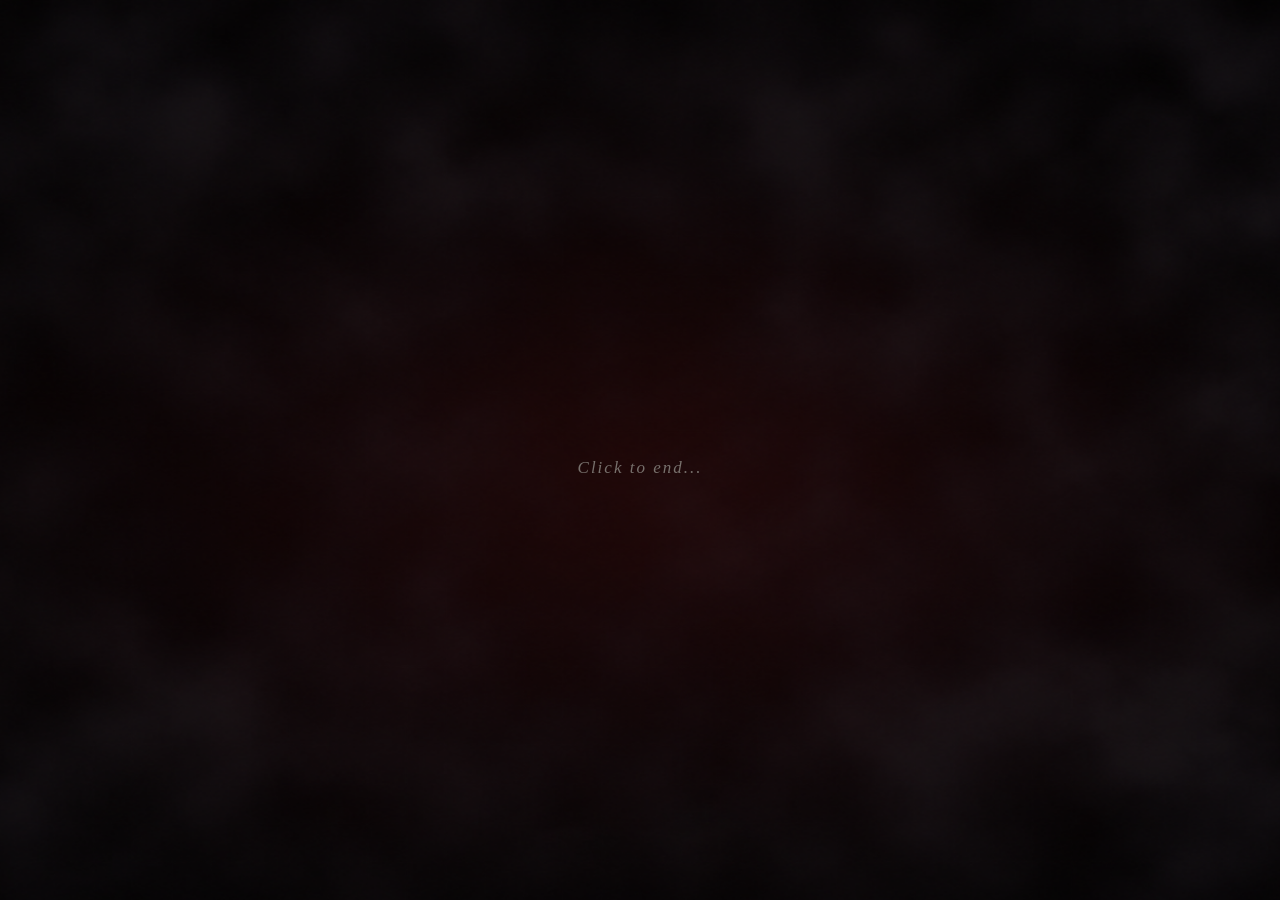
<file: Janken/badending.html>
<!DOCTYPE html>
<html lang="en">
<head>
    <meta charset="UTF-8">
    <meta name="viewport" content="width=device-width, initial-scale=1.0">
    <title>GANKEN</title>
    <link rel="stylesheet" href="css/memory.css">
    <script src="js/memory.js" defer></script>
    <script type="module" src="js/pageMusic.js"></script>
</head>
<body>
    <main class="memory_body">
        <div id ="memory-container">
            <h1 class="MC">Chapter 6: The End?</h1>
            <p class="MT">You look down at your hands. They're shaking. You've lost everything. But SATAN isn't smiling. Instead, he asks you a question. "Do you remember why you came here?"<br>"To save Kareena. Of course."<br>SATAN slowly shakes his head. "No. That's what you told yourself."<br>Suddenly, your memories begin to return. Not all at once. Just fragments. The screams of your family, the hospital corridors, the doctors telling you that Kareena was running out of time. Then something else, something that doesn't belong in those memories. A faint beeping sound. A faint beeping sound.<br>You look around, searching for its source, but SATAN interrupts you. "Tell me, how many times have you been here?"<br>You don't understand his question.<br>SATAN laughs. "You really don't remember, do you?"</p>

            <h1 class="MC">Chapter 7: Bat dsn latet</h1>
            <p class="MT">SATAN tells you that this isn't your first time standing before him. You've been here countless times, fought the same opponents, walked through the same doors and earned enough to save Kareena over and over again. Yet somehow, you always end up back here. You begin remembering victories you don't recognise. Hundreds of them. The relief of finally having enough money, the thought of seeing Kareena again, followed by that familiar hunger for more. Every time you convinced yourself that one more gamble couldn't hurt. That a little more money would make everything better. And every time, everything ended the same way. You remember crying, begging for another chance, promising that things would be different. Then a gunshot, followed by complete darkness. "You see," SATAN whispers, "I never forced you to gamble. I only gave you the opportunity." You try to deny it, but the memories won't stop.<br>The same victories.<br>The same mistakes.<br>The same promises.<br>And the same unbearable guilt.</p>

            <h1 class="MC">Chapter 8: The Truth You Buried</h1>
            <p class="MT">The beeping grows louder. The courtyard begins to distort. The walls flicker, the doors disappear, and for a brief moment, you see something impossible. A hospital room. A body lying motionless on a bed, surrounded by machines. Doctors speaking quietly, a woman crying beside the bed.<br>You move closer.<br>The person lying there...<br>It's you.<br>Everything comes rushing back.<br>The murders were real. Your family's suffering was real. Kareena's condition was real. And so was the addiction that had already taken almost everything from you. After the tragedy, you buried yourself deeper in gambling, desperately searching for money to save your daughter. But the more you lost, the more you gambled, until there was nothing left. Unable to face what had happened to your family, you attempted to take your own life.<br>You survived.<br>But you never woke up.<br>You've been lying in a coma ever since.<br>The courtyard, the opponents, the gambling tables, even SATAN himself... none of it exists outside your mind.GANKEN is the prison your own guilt and addiction created.</p>

            <h1 class="MC">Chapter 9: The Daughter Beyond the Darkness</h1>
            <p class="MT">"You still believe you're here to save Kareena?" SATAN asks.<br>"She's the only reason I've kept going!"<br>"Then why do you keep choosing the gamble over her?"<br>You fall silent.<br>SATAN explains that Kareena was never imprisoned inside this place. She's out there, in the real world, fighting her own battle while you remain unconscious. She is the last connection your mind has to reality. Every time you earn enough and choose to save her, you're given the chance to let go of your addiction, accept what happened and finally wake up. But every time, you convince yourself that what you have isn't enough. You keep gambling, not because Kareena needs more, but because you cannot bring yourself to stop.</p>

            <h1 class="MC">Chapter 10: The Addiction That Never Dies</h1>
            <p class="MT">You finally understand. You were never trapped by SATAN, Grotesquerie or the four opponents. You were trapped by yourself. The murders that haunt you, the money you lost, the daughter you couldn't save. Your mind has been forcing you to relive everything, hoping that one day you'll make a different choice.But knowing the truth doesn't make the guilt disappear. You beg Satan to let you go, to give you one final chance to see Kareena. He looks at you with disappointment.<br>"How many final chances have I given you?"<br>You have no answer.<br>"How many times have you promised that this would be your last gamble?"<br>The beeping begins to fade. You scream Kareena's name, but no one answers. Satan steps closer.<br>"Perhaps next time you'll remember what matters."<br></p>
        
            <h1 class="MC">Chapter 11: The Beginning of the End... Again</h1>
            <p class="MT">Satan reaches into the darkness and offers you a gun. You recognise it immediately. The same gun from the memory you had spent so long trying to forget.<br>You hesitate. Your hands begin shaking again.<br>SATAN whispers: "Your hand decides. Your soul pays."<br>You take the gun. Then you turn the gun on yourself and pull the trigger. A gunshot echoes through the courtyard. The hospital disappears. The memories fade. Kareena's voice becomes nothing more than a distant whisper. And somewhere in the darkness, the screams of your family begin again. The same nightmare. The same forgotten memories. The same desperate need to save Kareena.<br>Once again, you remember nothing.<br>Once again, you believe this is your first chance to save her.<br>And once again...<br>The cycle begins<br>THE END.</p>
        </div>
        <p id="memory_hint">Click to end...</p>
    </main>
</body>
</html>
</file>
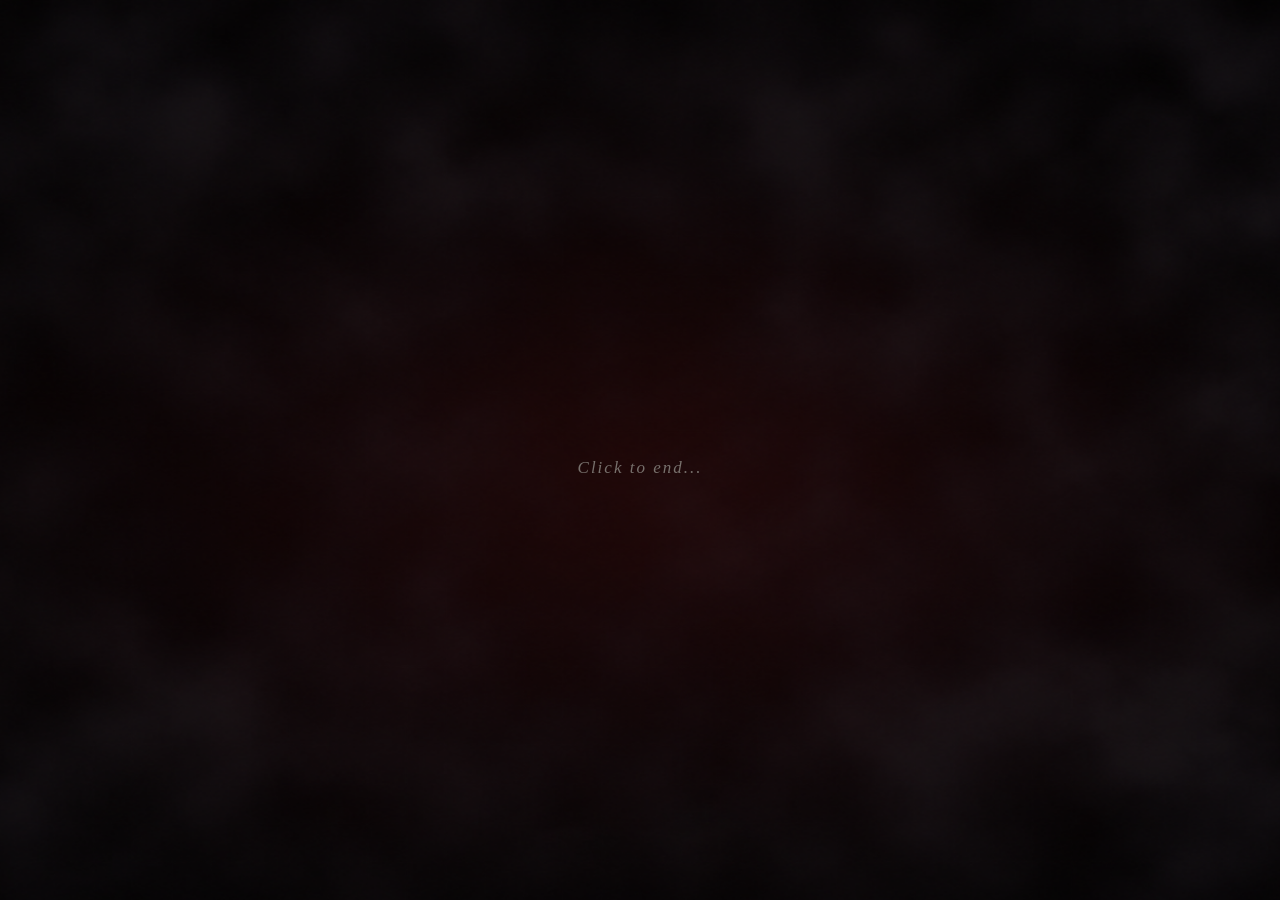
<file: Janken/goodending.html>
<!DOCTYPE html>
<html lang="en">
<head>
    <meta charset="UTF-8">
    <meta name="viewport" content="width=device-width, initial-scale=1.0">
    <title>GANKEN</title>
    <link rel="stylesheet" href="css/memory.css">
    <script src="js/memory.js" defer></script>
    <script type="module" src="js/pageMusic.js"></script>
</head>
<body>
    <main class="memory_body">
        <div id ="memory-container">
            <h1 class="MC">Chapter 6: A Life for a Life</h1>
            <p class="MT">I made it. After everything I had endured, I finally had enough money to pay for Kareena's heart transplant. I rushed to the hospital, handed over everything I had earned and begged the doctors to save my daughter. They immediately prepared her for surgery, assuring me that they would do everything they could. For the first time since that horrible night, I felt something I had almost forgotten.<br>Hope.<br>But as the operation began, a terrible headache struck me. At first, I ignored it, believing it was simply exhaustion. Yet with every passing minute, the pain grew worse. The hospital lights began flickering. The voices around me became distorted, and strange memories started flashing before my eyes.<br>Memories I couldn't recognise.<br>A bloodstained kitchen.<br>A familiar voice begging for mercy.<br>And someone laughing.<br>Then everything went black.</p>

            <h1 class="MC">Chapter 7: The Betrayal</h1>
            <p class="MT">I found myself standing inside my old house. Everything looked exactly as it had before the murders. The furniture, the photographs, even the smell of my partner's perfume. But something was wrong. I could hear an argument coming from the bedroom. My partner was speaking to someone, telling them things I was never meant to hear. She had betrayed me. And the children I had spent my entire life raising...<br>None of them were mine.<br>I remembered confronting her. I remembered the humiliation, the anger and the overwhelming feeling that my entire life had been a lie. But then something even more terrifying returned to me. The screams. The night my family was murdered. Only this time, I was no longer remembering the events through the eyes of a victim.<br>I was remembering them through the eyes of the murderer.</p>

            <h1 class="MC">Chapter 8: The Face of Grotesquerie</h1>
            <p class="MT">I stood before a mirror, staring at someone I barely recognised. The face looking back at me was my own. Yet the expression was unfamiliar. A twisted smile appeared across my reflection, and a voice whispered inside my head.<br>"You finally remember."<br>I began seeing fragments of that horrible night. My family's terror, the torture, the unbearable suffering. I had spent so long believing Grotesquerie was the monster responsible for destroying everything I loved. But the memories were showing me something else. Grotesquerie wasn't another person.<br>Grotesquerie was me.<br>I remembered feeling as though someone else had taken control of my body. Another identity, another consciousness, one capable of committing atrocities I could never imagine doing myself. Had my mind fractured so completely that I could no longer recognise my own actions? Or was I inventing another explanation because I couldn't bear the truth? I couldn't tell which memories belonged to whom anymore.<br>Then I remembered Kareena.<br>And my heart sank.</p>

            <h1 class="MC">Chapter 9: The Daughter I Failed Twice</h1>
            <p class="MT">I woke on the hospital floor. The corridors were empty. The lights flickered above me, and the smell of disinfectant had been replaced by something metallic and sickening. I stumbled towards Kareena's room. The door was open. What I saw inside made my legs give way.<br>Kareena was mounted high against the wall, close to the ceiling, in a grotesque imitation of a crucifixion. Her arms were stretched wide, fixed in place as though someone had deliberately arranged her body into a blasphemous religious display.<br>Her lower body was gone.<br>She had been severed at the waist, leaving only her upper torso suspended against the wall. The open abdominal cavity exposed the devastation beneath, with torn tissue and coils of intestine hanging down from the mutilated remains. Blood had stained the wall beneath her, spreading across the floor in dark, uneven pools. I couldn't breathe. I had just saved her. I had given everything to bring her back.<br>Yet here she was. Destroyed in the same monstrous fashion as the family I had failed to protect. I fell to my knees, screaming her name until my throat burned.<br>Then I noticed something.<br>My hands.<br>They were stained with blood.<br>My clothes were soaked.<br>And on the hospital window, reflected in the darkness behind me, stood a familiar figure. Grotesquerie. I turned around. Nobody was there. I looked back at the reflection. It was me. My mouth slowly twisted into the same horrible smile I had seen before. And a voice whispered inside my head.<br>"You can never save someone from yourself."</p>

            <h1 class="MC">Chapter 10: The Final Escape</h1>
            <p class="MT">I couldn't understand why I was still alive. My partner. My children. Kareena. Everyone I had loved had suffered because of me. The gambling, the murders, the lies. I had spent so long searching for someone to blame that I never considered the possibility that the monster had been hiding inside my own mind. I wanted the memories to disappear. I wanted the voices to stop. I wanted everything to end. The hospital was silent. The image of Kareena's mutilated body refused to leave my thoughts. I couldn't escape what I had seen. I couldn't escape what I believed I had done. And I could no longer escape myself. Overwhelmed by guilt and despair, I hanged myself. As consciousness slipped away, the hospital faded into darkness. But instead of silence, I heard something familiar. A heartbeat monitor. Then a voice.<br>"He's responding!" Another voice followed.<br>"Call the doctor! He's waking up!"</p>
        
            <h1 class="MC">Chapter 11: The Truth</h1>
            <p class="MT">I opened my eyes. White walls. Medical equipment. A tube attached to my arm. I was lying in a hospital bed. A doctor stood beside me, asking whether I could hear him. I tried to speak, but my throat was dry, and my body felt unfamiliar. He told me I had been unconscious for a long time. I had been in a coma. Everything came flooding back. Kareena's operation. The murders. Grotesquerie. The gambling tables. SATAN. I desperately asked about my daughter. The doctor looked confused. Kareena was alive. There had been no heart transplant. No serial killer. No Grotesquerie. The horrifying events I had experienced were constructions of my unconscious mind. But that didn't mean I had nothing to remember.<br></p>
        
            <h1 class="MC">Chapter 12: The Man Behind the Nightmare</h1>
            <p class="MT">I was never betrayed by my partner. I was the one who betrayed her. I had been unfaithful throughout our relationship, lying to the very people who trusted me most. When my partner discovered the truth, she left me. Our marriage ended. Our family fell apart. And I was left alone with the consequences of my own actions. The children I had believed weren't mine were always mine. The murders had never happened. My mind had transformed my own betrayal into hers, turning my shame into anger and my guilt into an imaginary monster. Grotesquerie was not a hidden murderer living inside me. He was the embodiment of everything I hated about myself. Unable to accept that I had destroyed my own family, I fell into a deep depression. Eventually, I attempted to end my life.<br>I had hanged myself in reality, just as I had done inside the nightmare.<br>But someone found me.<br>Kareena.<br>My daughter was the one who saved me that day. She managed to get help before it was too late, but I had already suffered serious injuries and lost consciousness. That was how I entered the coma. The same daughter I had spent an eternity trying to save inside GANKEN... Was the person who had saved me in reality.<br>I stared at the hospital ceiling, listening to the steady rhythm of the machines.<br>I was alive.<br>But I had never felt so empty.<br>I had finally escaped GANKEN.<br>But at what cost?</p>    
        </div>
        <p id="memory_hint">Click to end...</p>
    </main>
</body>
</html>
</file>
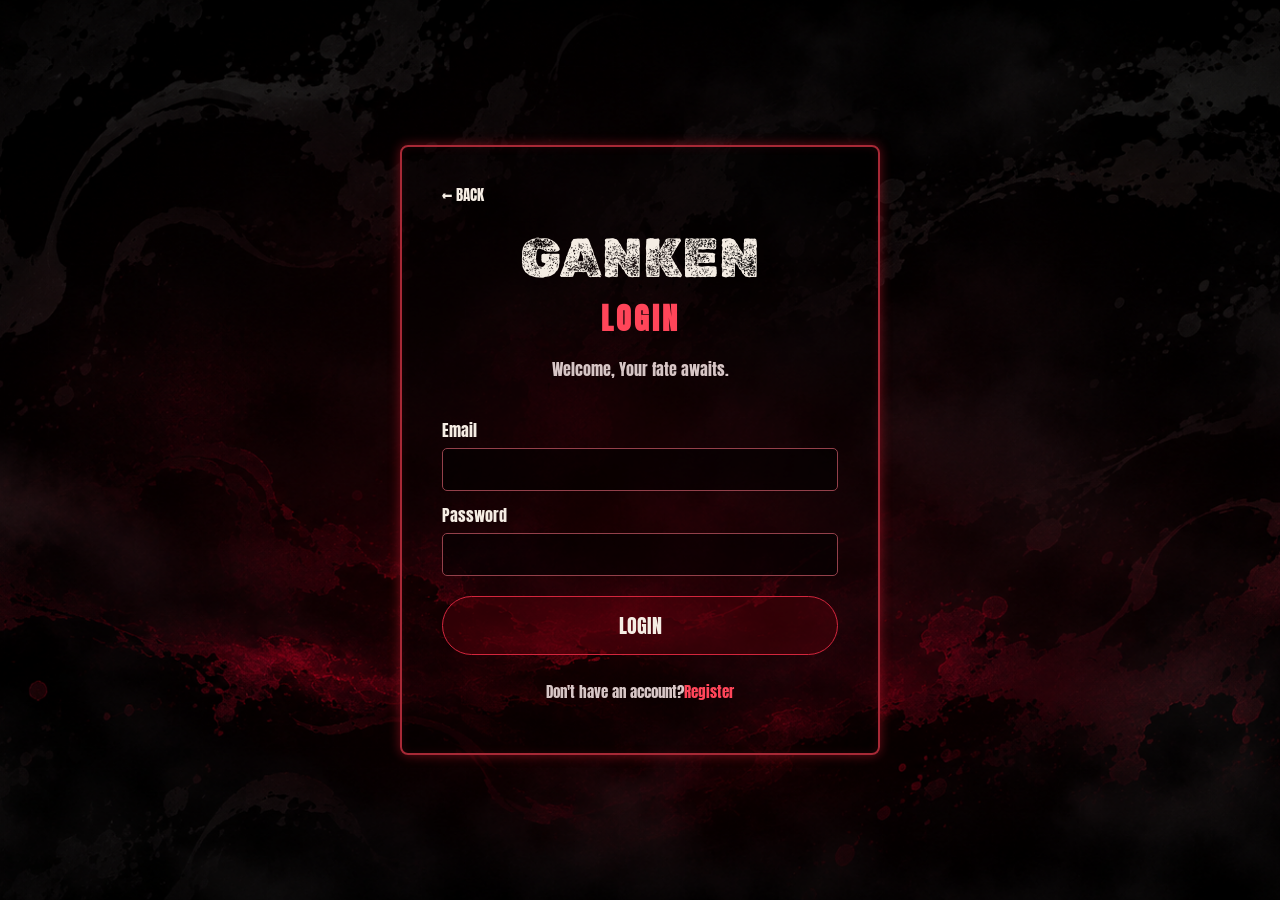
<file: Janken/login.html>
<!DOCTYPE html>
<html lang="en">
<head>
    <meta charset="UTF-8">
    <meta name="viewport" content="width=device-width, initial-scale=1.0">
    <title>GANKEN</title>
    <link rel="stylesheet" href="css/account.css">
    <script type="module" src="js/accountForms.js"></script>
    <script type="module" src="js/pageMusic.js"></script>
</head>
<body>
    <main class="account_page">
        <section class="account_box">
            <a href="navigation.html" class="back_link">← BACK</a>
            <h1>GANKEN</h1>
            <h2>LOGIN</h2>
            <p>Welcome, Your fate awaits.</p>
            <form id="login_form" novalidate>
                <label for="email">Email</label>
                <input type="email" id="email"autocomplete="email">
                <label for="password">Password</label>
                <input type="password" id="password"autocomplete="current-password">
                <p id="login_message" class="form_message"role="status" aria-live="polite"></p>
                <button type="submit" class="account_button">LOGIN</button>
            </form>
            <p class="switch_page">Don't have an account?<a href="registration.html">Register</a></p>
        </section>
    </main>
</body>
</html>
</file>
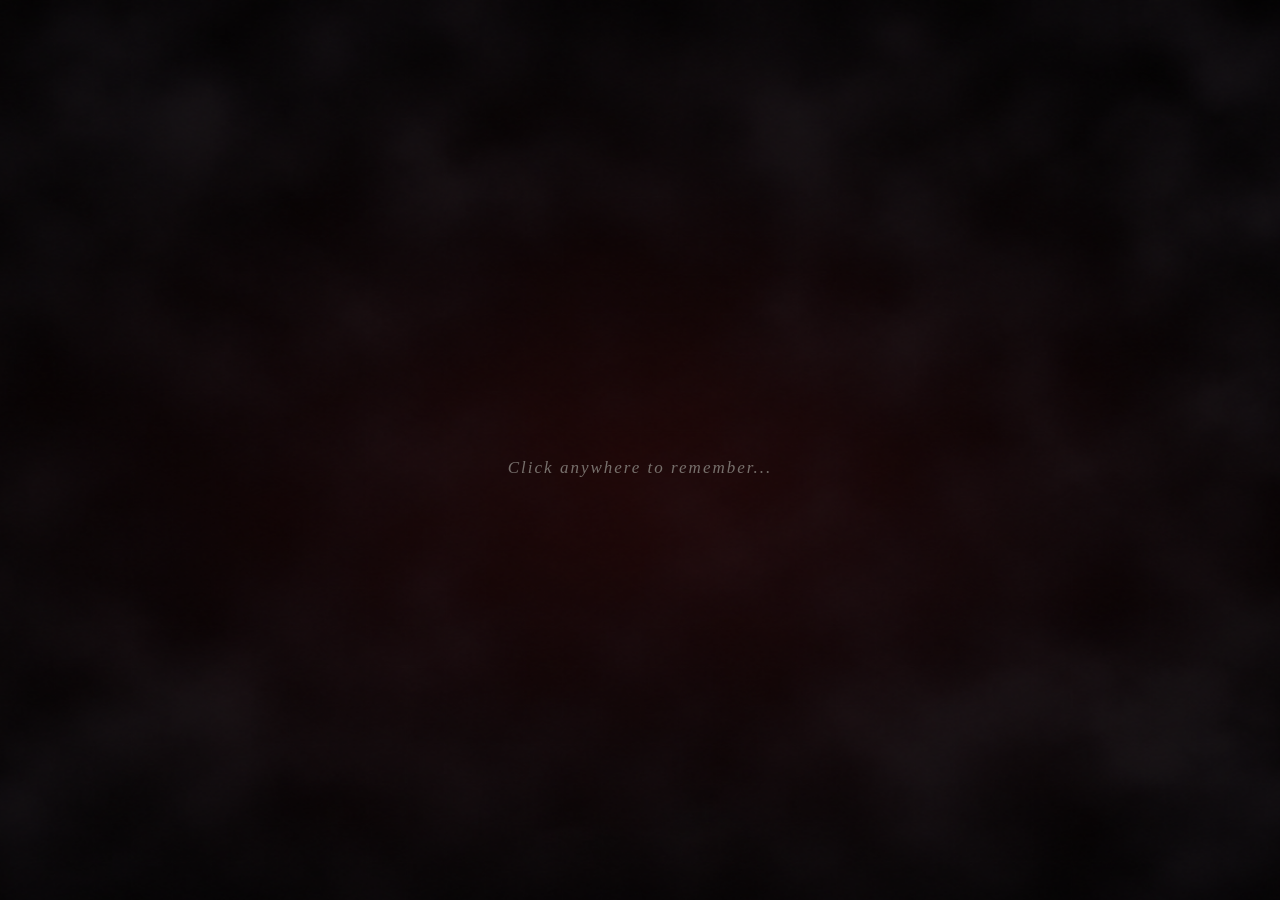
<file: Janken/memory.html>
<!DOCTYPE html>
<html lang="en">
<head>
    <meta charset="UTF-8">
    <meta name="viewport" content="width=device-width, initial-scale=1.0">
    <title>GANKEN</title>
    <link rel="stylesheet" href="css/memory.css">
    <script src="js/memory.js" defer></script>
    <script type="module" src="js/pageMusic.js"></script>
</head>
<body>
    <main class="memory_body">
        <div id ="memory-container">
            <h1 class="MC">Chapter 1: The Night Everything Died</h1>
            <p class="MT">My partner was tortured, dismembered, cooked into varies dishes. While the baby was put in a pressure cooker to be made into a stew, while me, my daughter and son been forced to watch and eat them, leading to the death of my son by heart attack due to the intensity of the situation.</p>

            <h1 class="MC">Chapter 2: The Survivors</h1>
            <p class="MT"> I was saved but at what point, my daughter heart has failed due to profound psychological shock but first responders manage to keep her alive using a mechanical pumping device until a transplant is needed.</p>

            <h1 class="MC">Chapter 3: The Addiction</h1>
            <p class="MT">Due to lack of money because my gambling addiction i do not have sufficient funds to pay for my daughter heart transfer, Grotesquerie that serial kill left a letter for me for my torment.</p>

            <h1 class="MC">Chapter 4: Grotesquerie's Message</h1>
            <p class="MT">"To save Kareena, you'll have to face your addiction. Gamble your way out of this problem in this location. Bassin Rd Ave Des Cerisiers. Use what little you have, to earn more but one wrong move and it’s the end for the both of you".</p>

            <h1 class="MC">Chapter 5: The Beginning of the End?</h1>
            <p class="MT">The doctors say Kareena is running out of time.<br>I have one chance left.<br>One final game.<br>One final gamble.<br>This time, I'm not playing for money.<br>I'm playing for her life.<br></p>
        </div>
        <a href="navigation.html" class="btn">Let's Go</a>
        <p id="memory_hint">Click anywhere to remember...</p>
    </main>
</body>
</html>
</file>
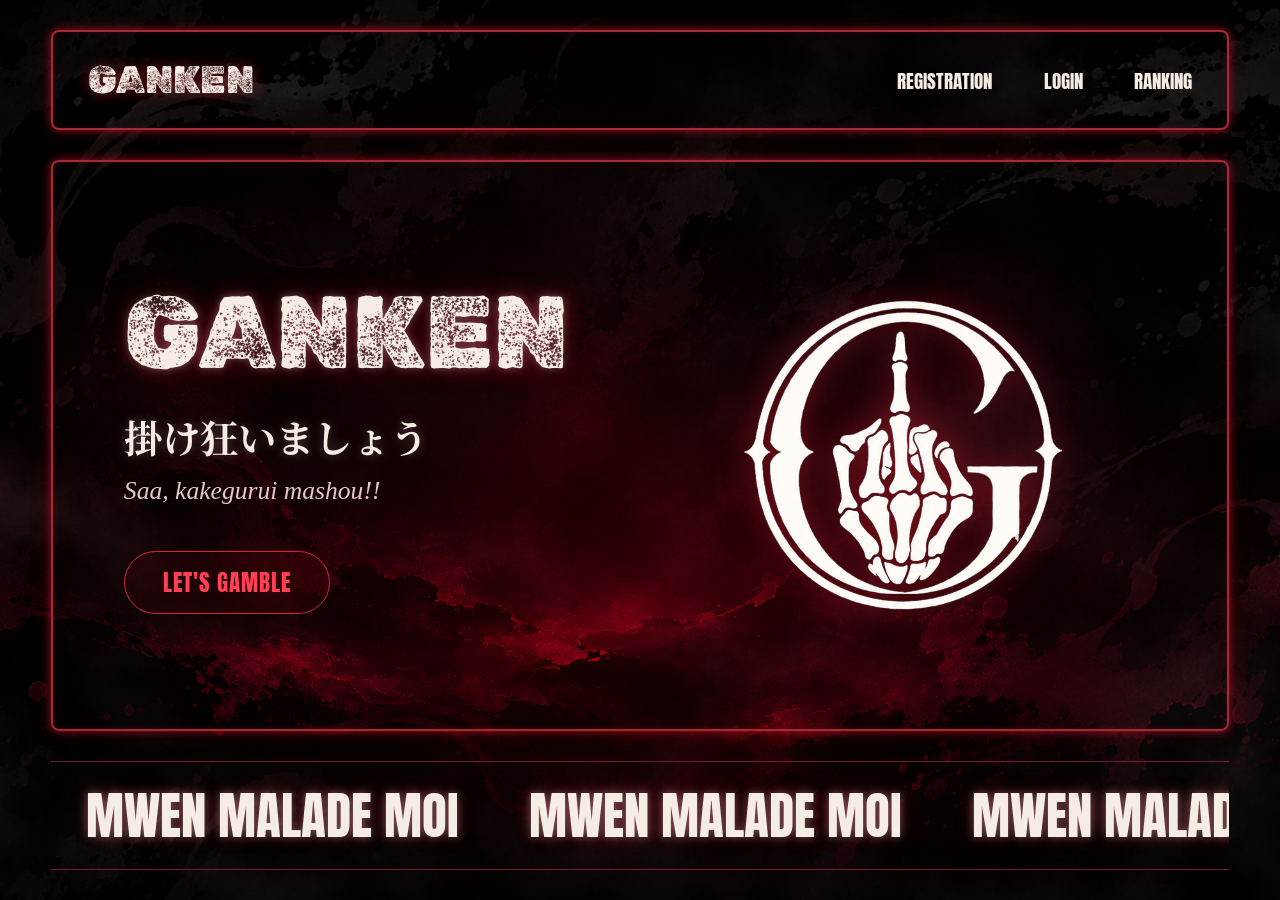
<file: Janken/navigation.html>
<!DOCTYPE html>
<html lang="en">
<head>
    <meta charset="UTF-8">
    <meta name="viewport" content="width=device-width, initial-scale=1.0">
    <title>GANKEN</title>
    <link rel="stylesheet" href="css/nav.css">
    <script type="module" src="js/accountNav.js"></script>
    <script type="module" src="js/pageMusic.js"></script>
</head>
<body>
    <div class="page_container">
        <header class="headerborder">
            <a href="navigation.html" class="headerlogo">GANKEN</a>
            <nav class="links">
                <a href="registration.html" id="registration_link">REGISTRATION</a>
                <a href="login.html" id="login_link">LOGIN</a>
                <a href="ranking.html">RANKING</a>
                <span id="player_name" hidden></span>
                <button type="button" id="logout_button" hidden>LOGOUT</button>
            </nav>
        </header>
        <main class="bodyborder">
            <section class="bodycontent">
                <h1 class="bodytitle">GANKEN</h1>
                <p class="japanese">掛け狂いましょう</p>
                <p class="subtitle">Saa, kakegurui mashou!!</p>
                <a href="game.html" class="game">LET'S GAMBLE</a>
            </section>
            <div class="bodylogo"><img src="images/Ganken_logo.svg" alt="GANKEN"></div>
        </main>
        <footer class="feet_container">
            <div class="carousel">
                <div class="group">
                    <span>MWEN MALADE MOI</span>
                    <span>MWEN MALADE MOI</span>
                    <span>MWEN MALADE MOI</span>
                    <span>MWEN MALADE MOI</span>
                </div>
                <div class="group">
                    <span>MWEN MALADE MOI</span>
                    <span>MWEN MALADE MOI</span>
                    <span>MWEN MALADE MOI</span>
                    <span>MWEN MALADE MOI</span>
                </div>
            </div>
        </footer>
    </div>
</body>
</html>
</file>
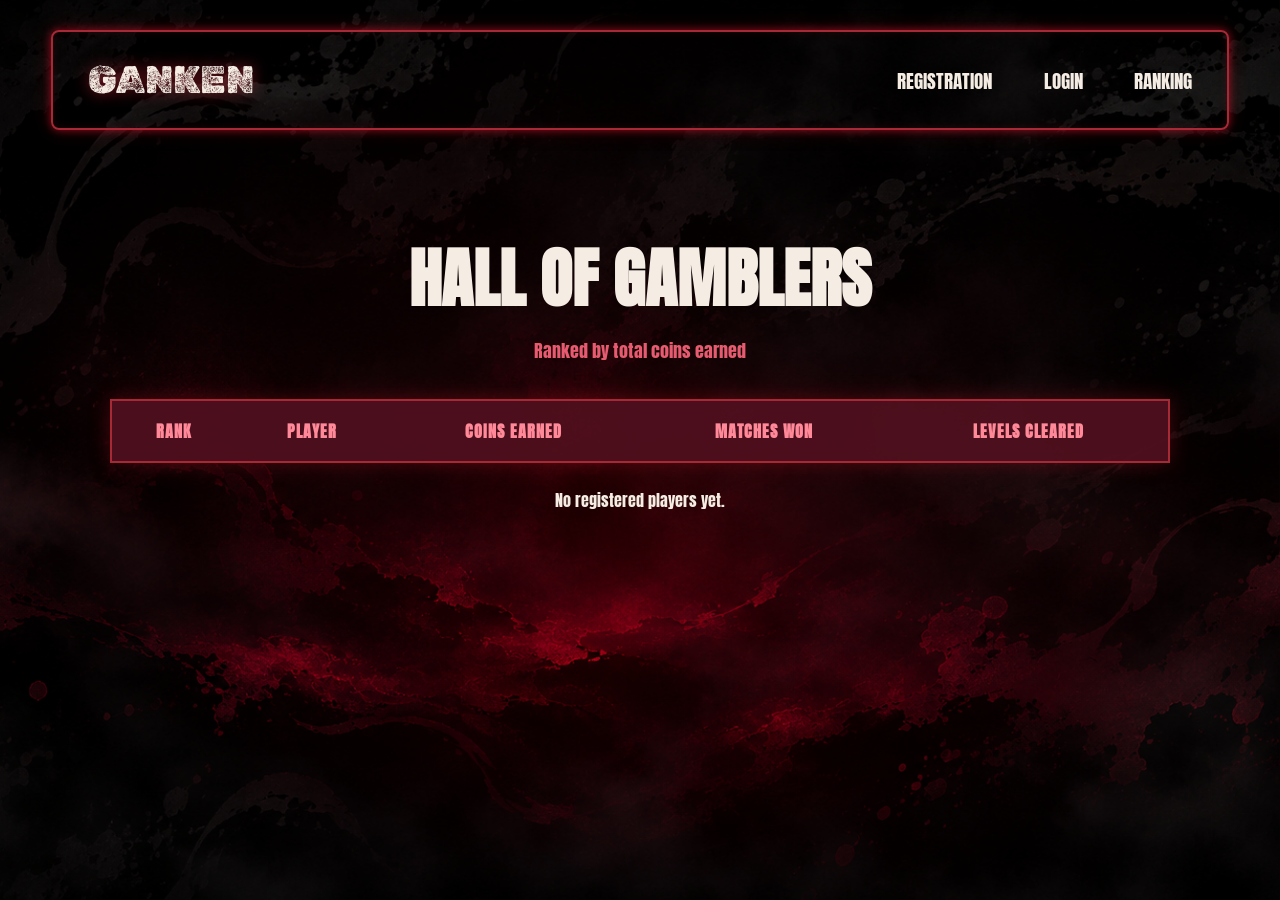
<file: Janken/ranking.html>
<!DOCTYPE html>
<html lang="en">
<head>
    <meta charset="UTF-8">
    <meta name="viewport" content="width=device-width, initial-scale=1.0">
    <title>GANKEN</title>
    <link rel="stylesheet" href="css/nav.css">
    <script type="module" src="js/accountNav.js"></script>
    <script type="module" src="js/ranking.js"></script>
    <script type="module" src="js/pageMusic.js"></script>
</head>

<body>
    <div class="page_container">
        <header class="headerborder">
            <a href="navigation.html" class="headerlogo">GANKEN</a>
            <nav class="links">
                <a href="registration.html" id="registration_link">REGISTRATION</a>
                <a href="login.html" id="login_link">LOGIN</a>
                <a href="ranking.html">RANKING</a>
                <span id="player_name" hidden></span>
                <button type="button" id="logout_button" hidden>LOGOUT</button>
            </nav>
        </header>
        <main class="ranking_main">
            <h1 class="ranking_title">HALL OF GAMBLERS</h1>
            <p class="ranking_subtitle">Ranked by total coins earned</p>
            <div class="ranking_table_wrap">
                <table class="ranking_table">
                    <thead>
                        <tr>
                            <th>RANK</th>
                            <th>PLAYER</th>
                            <th>COINS EARNED</th>
                            <th>MATCHES WON</th>
                            <th>LEVELS CLEARED</th>
                        </tr>
                    </thead>
                    <tbody id="ranking_body"></tbody>
                </table>
            </div>
            <p id="ranking_empty" class="ranking_empty" hidden>No registered players yet.</p>
        </main>
    </div>
</body>
</html>
</file>
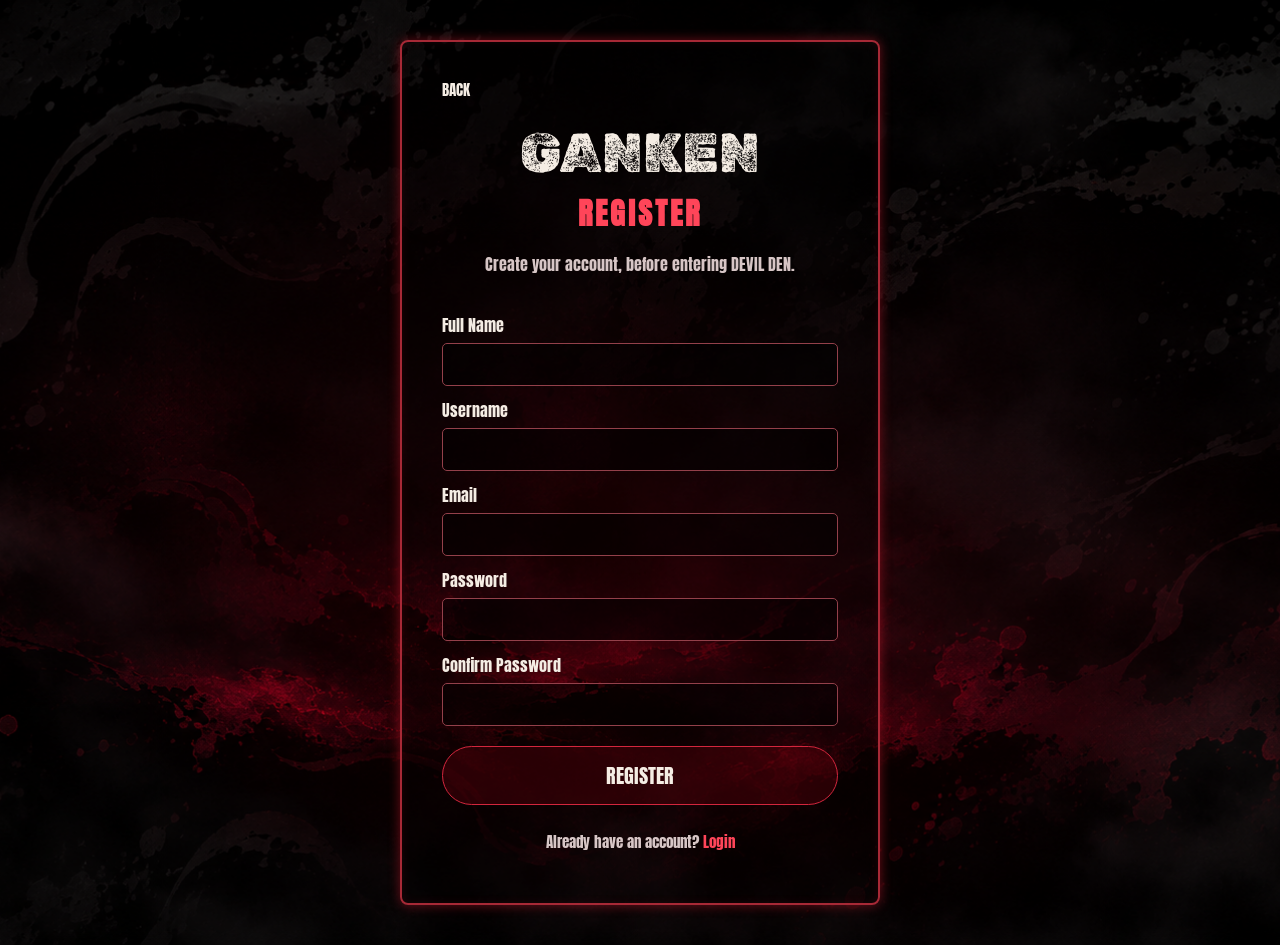
<file: Janken/registration.html>
<!DOCTYPE html>
<html lang="en">
<head>
    <meta charset="UTF-8">
    <meta name="viewport" content="width=device-width, initial-scale=1.0">
    <title>GANKEN</title>
    <link rel="stylesheet" href="css/account.css">
    <script type="module" src="js/accountForms.js"></script>
    <script type="module" src="js/pageMusic.js"></script>
</head>
<body>
    <main class="account_page">
        <section class="account_box">
            <a href="navigation.html" class="back_link">BACK</a>
            <h1>GANKEN</h1>
            <h2>REGISTER</h2>
            <p>Create your account, before entering DEVIL DEN.</p>
            <form id="register_form" novalidate> 
                <label for="full_name">Full Name</label>
                <input type="text" id="full_name">
                <label for="username">Username</label>
                <input type="text" id="username">
                <label for="email">Email</label>
                <input type="email" id="email">
                <label for="password">Password</label>
                <input type="password" id="password">
                <label for="confirm_password">Confirm Password</label>
                <input type="password" id="confirm_password">
                <p id="register_message" class="form_message"></p>
                <button type="submit" class="account_button">REGISTER</button>
            </form>
            <p class="switch_page">Already have an account? <a href="login.html">Login</a></p>
        </section>
    </main>
</body>
</html>
</file>
<file: Janken/css/memory.css>
body {
    margin: 0;
    min-height: 100vh;
    background-image: url("../images/Memory.png");
    background-repeat: no-repeat;
    background-attachment: fixed;
    background-position: center;
    background-size: cover;
    color: #f5ede4;
    font-family: "Cormorant Garamond", serif;
}

.memory_body {
    min-height: 100vh;
    box-sizing: border-box;
    display: flex;
    flex-direction: column;
    justify-content: center;
    align-items: center;
    padding: 50px 25px;
    text-align: center;
    cursor: pointer;
}

#memory-container {
    width: 100%;
    max-width: 800px;
}

.MC {
    display: none;
    font-size: 35px;
    font-weight: 600;
    font-style: italic;
    color: #a83232;
    margin: 40px 0 15px;
}

.MT {
    display: none;
    font-size: 23px;
    line-height: 1.7;
    color: #f5ede4;
    margin: 0 0 35px;
}

.MC.visible,.MT.visible {display: block; animation: memoryReveal 1.5s ease forwards;}

@keyframes memoryReveal {
    from {opacity: 0; filter: blur(6px); transform: translateY(15px);}
    to {opacity: 1;filter: blur(0);transform: translateY(0);}
}

.btn {
    display: none;
    color: #f5ede4;
    font-family: "Cormorant Garamond", serif;
    text-decoration: none;
    border: 1px solid #f5ede4;
    border-radius: 40px;
    padding: 5px 10px; /* 5px vertical, 10px horizontal */
    transition: all 0.4s ease; /* Smooth like butter */
}

.btn.visible {
    display: inline-block;
    animation: memoryReveal 1.5s ease forwards;
}

.btn:hover {
    background-color: rgba(245, 237, 228, 0.15);
    letter-spacing: 1px;
}

#memory_hint {
    margin: 35px auto 0;
    font-size: 17px;
    font-style: italic;
    color: #77706c;
    letter-spacing: 2px;
    text-align: center;
    animation: hintPulse 3s ease-in-out infinite;
}

@keyframes hintPulse {0%, 100% {opacity: 0.4;}50% {opacity: 1;}}
</file>
<file: Janken/css/account.css>
@import url('https://fonts.googleapis.com/css2?family=Anton&family=Rubik+Dirt&display=swap');

* {
    box-sizing: border-box;
}

body {
    margin: 0;
    min-height: 100vh;
    background-image: url("../images/navigation_img.png");
    background-position: center;
    background-size: cover;
    background-repeat: no-repeat;
    background-color: #050203;
    color: #f5ede4;
    font-family: "Anton", sans-serif;
}

.account_page {
    min-height: 100vh;
    display: flex;
    justify-content: center;
    align-items: center;
    padding: 40px 20px;
}

.account_box {
    width: 100%;
    max-width: 480px;
    padding: 35px 40px;
    background: rgba(0, 0, 0, 0.35);
    border: 2px solid #a72936;
    border-radius: 8px;
    box-shadow:
        0 0 12px rgba(255, 30, 55, 0.4), inset 0 0 10px rgba(255, 30, 55, 0.1);
}

.back_link {
    color: #f5ede4;
    font-size: 15px;
    text-decoration: none;
}

.back_link:hover {
    color: #ff4559;
}

.account_box h1 {
    margin: 20px 0 5px;
    font-family: "Rubik Dirt", serif;
    font-size: 55px;
    font-weight: 400;
    text-align: center;
}

.account_box h2 {
    margin: 0;
    color: #ff4559;
    font-size: 30px;
    text-align: center;
    letter-spacing: 3px;
}

.account_box > p {
    color: #d7c6c6;
    text-align: center;
}

.account_box form {
    display: flex;
    flex-direction: column;
    margin-top: 25px;
}

.account_box label {
    margin: 12px 0 6px;
    font-size: 16px;
}

.account_box input, .account_box select {
    width: 100%;
    padding: 12px;
    background: rgba(0, 0, 0, 0.55);
    border: 1px solid #93404a;
    border-radius: 5px;
    color: #f5ede4;
    font-family: Arial, sans-serif;
    font-size: 15px;
}

.account_box input:focus, .account_box select:focus {
    outline: none;
    border-color: #ff4559;
    box-shadow: 0 0 8px rgba(255, 30, 55, 0.4);
}

.account_button {
    margin-top: 20px;
    padding: 13px;
    background: rgba(90, 0, 10, 0.4);
    border: 1px solid #d3263d;
    border-radius: 30px;
    color: #f5ede4;
    font-family: "Anton", sans-serif;
    font-size: 20px;
    cursor: pointer;
    transition: background-color 0.3s ease, box-shadow 0.3s ease;
}

.account_button:hover {
    background: rgba(180, 0, 30, 0.4);
    box-shadow: 0 0 15px rgba(255, 30, 55, 0.5);
}

.account_button:disabled {
    opacity: 0.6;
    cursor: wait;
}

.form_message {
    font-family: Arial, sans-serif;
    font-size: 14px;
    color: #ff6577;
    text-align: center;
    line-height: 1.5;
}

.form_message:empty {
    display: none;
}

.form_message[data-type="success"] {
    color: #90d6a3;
}

.switch_page {
    margin-top: 25px;
    text-align: center;
    font-size: 15px;
}

.switch_page a {
    color: #ff4559;
    text-decoration: none;
}

.switch_page a:hover {
    text-decoration: underline;
}
</file>
<file: Janken/css/nav.css>
@import url('https://fonts.googleapis.com/css2?family=Anton&family=Noto+Serif+JP:wght@600;700&family=Rubik+Dirt&display=swap');

* {
    box-sizing: border-box;
}

body {
    margin: 0;
    min-height: 100vh;
    background-image: url("../images/navigation_img.png");
    background-repeat: no-repeat;
    background-attachment: scroll;
    background-position: center;
    background-size: cover;
    background-color: #050203;
    color: #f5ede4;
    font-family: "Anton", sans-serif;
}

.page_container {
    min-height: 100vh;
    display: flex;
    flex-direction: column;
    gap: 30px;
    padding: 30px 4%;
}

.headerborder, .bodyborder {
    border: 2px solid #a72936;
    border-radius: 8px;
    background: transparent;
    box-shadow:0 0 8px rgba(255, 30, 55, 0.5),0 0 20px rgba(160, 0, 20, 0.25),inset 0 0 8px rgba(255, 30, 55, 0.12);
}

.headerborder {
    display: flex;
    justify-content: space-between;
    align-items: center;
    gap: 30px;
    padding: 25px 35px;
}

.headerlogo {
    color: #f5ede4;
    font-family: "Rubik Dirt", serif;
    font-size: clamp(28px, 3vw, 45px);
    text-decoration: none;
    white-space: nowrap;
    text-shadow: 0 0 15px rgba(255, 45, 65, 0.5);
}

.links {
    display: flex;
    align-items: center;
    gap: clamp(20px, 4vw, 65px);
}

.links a {
    color: #f5ede4;
    font-size: clamp(16px, 1.5vw, 23px);
    text-decoration: none;
    transition: color 0.3s ease, text-shadow 0.3s ease;
}

.links a:hover {
    color: #ff4559;
    text-shadow: 0 0 12px rgba(255, 40, 60, 0.8);
}

.bodyborder {
    flex: 1;
    min-height: 520px;
    display: grid;
    grid-template-columns: 55% 45%;
    align-items: center;
    padding: 50px 6%;
    overflow: hidden;
}

.bodycontent {
    display: flex;
    flex-direction: column;
    align-items: flex-start;
    justify-content: center;
    padding-right: 35px;
}

.bodytitle {
    margin: 0 0 20px;
    font-family: "Rubik Dirt", serif;
    font-size: clamp(65px, 8vw, 130px);
    font-weight: 400;
    line-height: 1.1;
    color: #f5ede4;
    text-shadow:0 0 8px rgba(255, 255, 255, 0.3),0 0 25px rgba(255, 20, 45, 0.4);
}

.japanese {
    margin: 0 0 12px;
    font-family: "Noto Serif JP", serif;
    font-size: clamp(25px, 3vw, 45px);
    font-weight: 700;
    color: #f5ede4;
    text-shadow: 0 0 12px rgba(255, 255, 255, 0.25);
}

.subtitle {
    margin: 0 0 45px;
    font-family: Georgia, serif;
    font-size: clamp(19px, 2vw, 30px);
    font-style: italic;
    color: #e4c9ca;
}

.game {
    display: inline-block;
    text-decoration: none;
    text-align: center;
    cursor: pointer;
    background: rgba(90, 0, 10, 0.18);
    border: 1px solid #d3263d;
    border-radius: 40px;
    padding: 13px 38px;
    color: #ff4054;
    font-family: "Anton", sans-serif;
    font-size: 23px;
    letter-spacing: 1px;
    cursor: pointer;
    transition:background-color 0.4s ease,box-shadow 0.4s ease,letter-spacing 0.4s ease,color 0.4s ease;
}

.game:hover {
    background-color: rgba(180, 0, 30, 0.28);
    color: #fff;
    letter-spacing: 2px;
    box-shadow:0 0 12px rgba(255, 20, 50, 0.55),0 0 25px rgba(255, 20, 50, 0.2);
}

.bodylogo {
    position: relative;
    display: flex;
    justify-content: center;
    align-items: center;
    min-height: 350px;
    padding: 20px;
}

.bodylogo::before {
    content: "";
    position: absolute;
    width: 85%;
    aspect-ratio: 1;
    border-radius: 50%;
    background: radial-gradient(circle,rgba(150, 15, 35, 0.3) 0%,rgba(90, 0, 20, 0.12) 40%,transparent 75%);
    filter: blur(18px);
}

.bodylogo img {
    position: relative;
    display: block;
    width: 100%;
    max-width: 390px;
    height: auto;
    filter: drop-shadow(0 0 15px rgba(255, 35, 55, 0.35));
    transition: transform 0.4s ease, filter 0.4s ease;
}

.bodylogo img:hover {
    transform: scale(1.05);
    filter: drop-shadow(0 0 25px rgba(255, 35, 55, 0.6));
}

.feet_container {
    width: 100%;
    overflow: hidden;
    padding: 15px 0;
    border-top: 1px solid #77202b;
    border-bottom: 1px solid #77202b;
    background: transparent;
}

.carousel {
    display: flex;
    width: max-content;
    animation: carouselScroll 25s linear infinite;
}

.group {
    display: flex;
    flex: 0 0 auto;
    align-items: center;
    white-space: nowrap;
}

.group span {
    padding: 0 35px;
    font-family: "Anton", sans-serif;
    font-size: clamp(30px, 4vw, 65px);
    color: #f5ede4;
    text-shadow:0 0 10px rgba(255, 255, 255, 0.3),0 0 18px rgba(255, 25, 45, 0.3);
}

@keyframes carouselScroll {
    from {transform: translateX(0);}to {transform: translateX(-50%);}
}

.links button {
    background: transparent;
    border: none;
    color: #f5ede4;
    font-family: "Anton", sans-serif;
    font-size: clamp(16px, 1.5vw, 23px);
    cursor: pointer;
}

.links button:hover {
    color: #ff4559;
}

#player_name {
    color: #ff4559;
    font-size: 18px;
}

.links [hidden] {
    display: none;
}

.ranking_main {
    width: 100%;
    max-width: 1100px;
    margin: 50px auto;
    padding: 20px;
    flex: 1;
}

.ranking_title {
    font-family: "Anton", sans-serif;
    font-size: clamp(35px, 6vw, 65px);
    color: #f5ede4;
    text-align: center;
    margin: 0;
}

.ranking_subtitle {
    text-align: center;
    font-size: 18px;
    color: #e65b70;
    margin: 10px 0 35px;
}

.ranking_table_wrap {
    width: 100%;
    overflow-x: auto;
    border: 2px solid #a72936;
    box-shadow: 0 0 20px rgba(255, 30, 55, 0.25);
    background: rgba(10, 4, 7, 0.75);
}

.ranking_table {
    width: 100%;
    min-width: 650px;
    border-collapse: collapse;
    color: #f5ede4;
    text-align: center;
}

.ranking_table th {
    background: rgba(110, 20, 40, 0.65);
    color: #ff8998;
    padding: 18px 12px;
    font-size: 16px;
    letter-spacing: 1px;
}

.ranking_table td {
    padding: 18px 12px;
    border-top: 1px solid rgba(180, 55, 75, 0.3);
    font-size: 17px;
}

.ranking_table tbody tr:hover {
    background: rgba(140, 35, 55, 0.25);
}

.ranking_table .current_player {
    background: rgba(180, 35, 60, 0.3);
}

.ranking_empty {
    text-align: center;
    color: #f5ede4;
    margin-top: 25px;
}

.links [hidden], .ranking_empty[hidden] {
    display: none;
}
</file>
